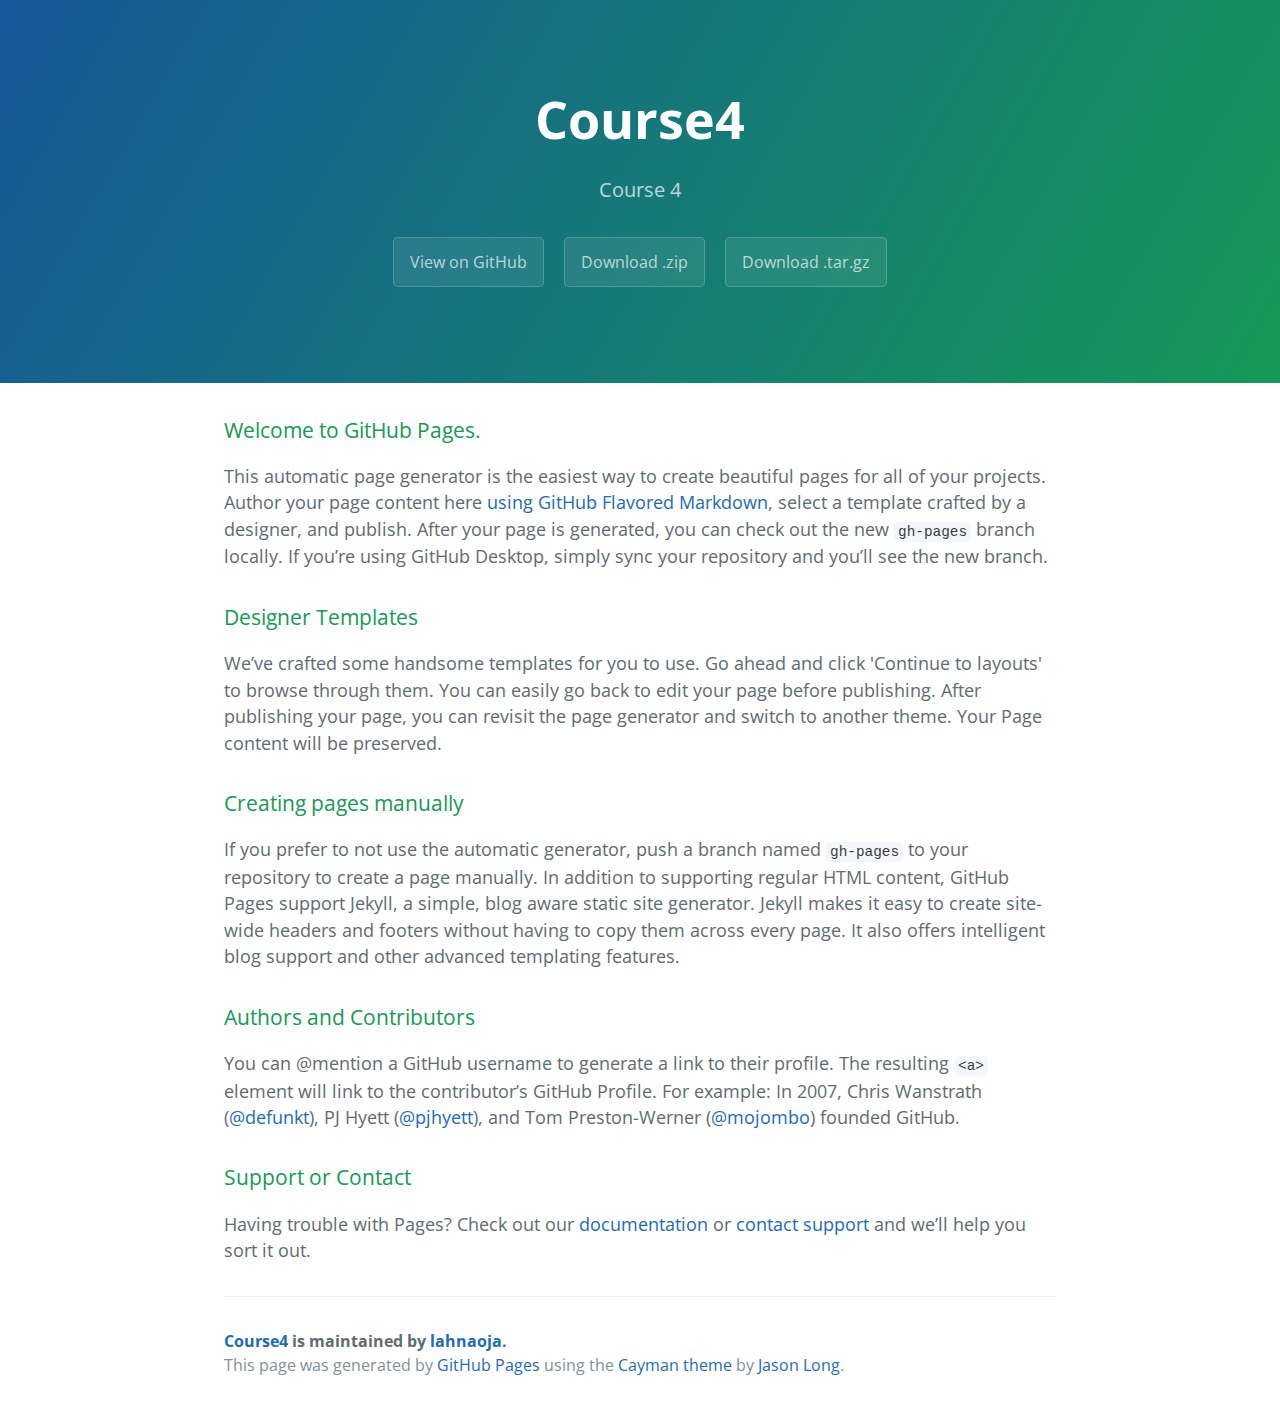
<file: index.html>
<!DOCTYPE html>
<html lang="en-us">
  <head>
    <meta charset="UTF-8">
    <title>Course4 by lahnaoja</title>
    <meta name="viewport" content="width=device-width, initial-scale=1">
    <link rel="stylesheet" type="text/css" href="stylesheets/normalize.css" media="screen">
    <link href='https://fonts.googleapis.com/css?family=Open+Sans:400,700' rel='stylesheet' type='text/css'>
    <link rel="stylesheet" type="text/css" href="stylesheets/stylesheet.css" media="screen">
    <link rel="stylesheet" type="text/css" href="stylesheets/github-light.css" media="screen">
  </head>
  <body>
    <section class="page-header">
      <h1 class="project-name">Course4</h1>
      <h2 class="project-tagline">Course 4</h2>
      <a href="https://github.com/lahnaoja/course4" class="btn">View on GitHub</a>
      <a href="https://github.com/lahnaoja/course4/zipball/master" class="btn">Download .zip</a>
      <a href="https://github.com/lahnaoja/course4/tarball/master" class="btn">Download .tar.gz</a>
    </section>

    <section class="main-content">
      <h3>
<a id="welcome-to-github-pages" class="anchor" href="#welcome-to-github-pages" aria-hidden="true"><span aria-hidden="true" class="octicon octicon-link"></span></a>Welcome to GitHub Pages.</h3>

<p>This automatic page generator is the easiest way to create beautiful pages for all of your projects. Author your page content here <a href="https://guides.github.com/features/mastering-markdown/">using GitHub Flavored Markdown</a>, select a template crafted by a designer, and publish. After your page is generated, you can check out the new <code>gh-pages</code> branch locally. If you’re using GitHub Desktop, simply sync your repository and you’ll see the new branch.</p>

<h3>
<a id="designer-templates" class="anchor" href="#designer-templates" aria-hidden="true"><span aria-hidden="true" class="octicon octicon-link"></span></a>Designer Templates</h3>

<p>We’ve crafted some handsome templates for you to use. Go ahead and click 'Continue to layouts' to browse through them. You can easily go back to edit your page before publishing. After publishing your page, you can revisit the page generator and switch to another theme. Your Page content will be preserved.</p>

<h3>
<a id="creating-pages-manually" class="anchor" href="#creating-pages-manually" aria-hidden="true"><span aria-hidden="true" class="octicon octicon-link"></span></a>Creating pages manually</h3>

<p>If you prefer to not use the automatic generator, push a branch named <code>gh-pages</code> to your repository to create a page manually. In addition to supporting regular HTML content, GitHub Pages support Jekyll, a simple, blog aware static site generator. Jekyll makes it easy to create site-wide headers and footers without having to copy them across every page. It also offers intelligent blog support and other advanced templating features.</p>

<h3>
<a id="authors-and-contributors" class="anchor" href="#authors-and-contributors" aria-hidden="true"><span aria-hidden="true" class="octicon octicon-link"></span></a>Authors and Contributors</h3>

<p>You can @mention a GitHub username to generate a link to their profile. The resulting <code>&lt;a&gt;</code> element will link to the contributor’s GitHub Profile. For example: In 2007, Chris Wanstrath (<a href="https://github.com/defunkt" class="user-mention">@defunkt</a>), PJ Hyett (<a href="https://github.com/pjhyett" class="user-mention">@pjhyett</a>), and Tom Preston-Werner (<a href="https://github.com/mojombo" class="user-mention">@mojombo</a>) founded GitHub.</p>

<h3>
<a id="support-or-contact" class="anchor" href="#support-or-contact" aria-hidden="true"><span aria-hidden="true" class="octicon octicon-link"></span></a>Support or Contact</h3>

<p>Having trouble with Pages? Check out our <a href="https://help.github.com/pages">documentation</a> or <a href="https://github.com/contact">contact support</a> and we’ll help you sort it out.</p>

      <footer class="site-footer">
        <span class="site-footer-owner"><a href="https://github.com/lahnaoja/course4">Course4</a> is maintained by <a href="https://github.com/lahnaoja">lahnaoja</a>.</span>

        <span class="site-footer-credits">This page was generated by <a href="https://pages.github.com">GitHub Pages</a> using the <a href="https://github.com/jasonlong/cayman-theme">Cayman theme</a> by <a href="https://twitter.com/jasonlong">Jason Long</a>.</span>
      </footer>

    </section>

  
  </body>
</html>
</file>
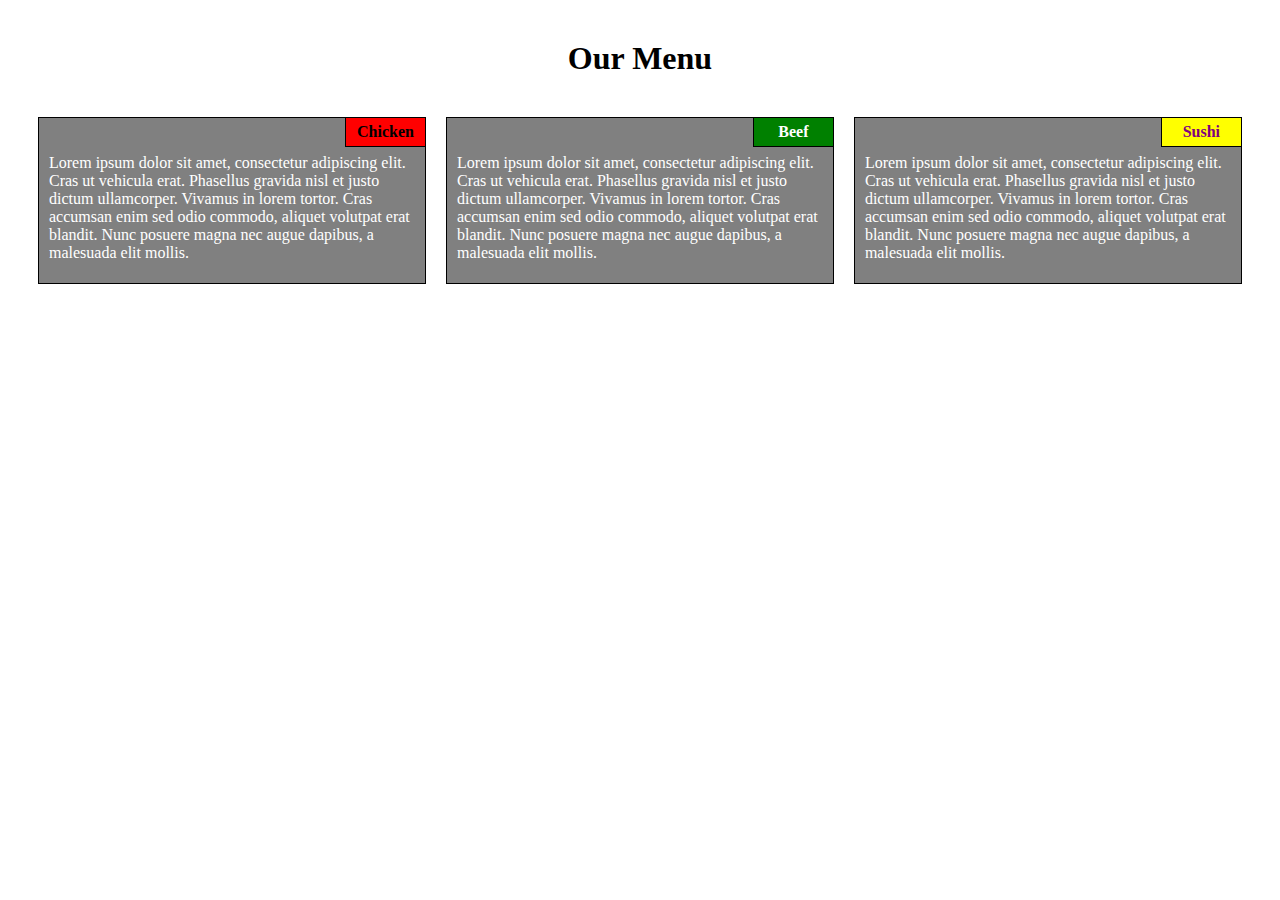
<file: mod2_solution/index.html>
<!DOCTYPE html>
<html lang="en">
<head>
    <meta charset="utf-8">
    <meta name="viewport" content="width=device-width, initial-scale=1">
    <link rel="stylesheet" href="css/styles.css">
<title>Our Menu</title>
</head>

<body>
    <h1>Our Menu</h1>

<div class="row">

    <div class="col-lg-4 col-md-6 basic-col">
        <div class="container">
        <div class="para" id="colo1"><b>Chicken</b></div>
        <p class="text">Lorem ipsum dolor sit amet, consectetur adipiscing elit. Cras ut vehicula erat. Phasellus gravida nisl et justo dictum ullamcorper. Vivamus in lorem tortor. Cras accumsan enim sed odio commodo, aliquet volutpat erat blandit. Nunc posuere magna nec augue dapibus, a malesuada elit mollis. </p>
        </div>
    </div>

    <div class="col-lg-4 col-md-6 basic-col">
        <div class="container">
        <div class="para" id="colo2"><b>Beef</b></div>
        <p class="text">Lorem ipsum dolor sit amet, consectetur adipiscing elit. Cras ut vehicula erat. Phasellus gravida nisl et justo dictum ullamcorper. Vivamus in lorem tortor. Cras accumsan enim sed odio commodo, aliquet volutpat erat blandit. Nunc posuere magna nec augue dapibus, a malesuada elit mollis. </p>
        </div>
    </div>

    <div class="col-lg-4 col-md-12 basic-col">
        <div class="container">
        <div class="para" id="colo3"><b>Sushi</b></div>
        <p class="text">Lorem ipsum dolor sit amet, consectetur adipiscing elit. Cras ut vehicula erat. Phasellus gravida nisl et justo dictum ullamcorper. Vivamus in lorem tortor. Cras accumsan enim sed odio commodo, aliquet volutpat erat blandit. Nunc posuere magna nec augue dapibus, a malesuada elit mollis. </p>
        </div>
    </div>

</div>

</body>
</html>
</file>
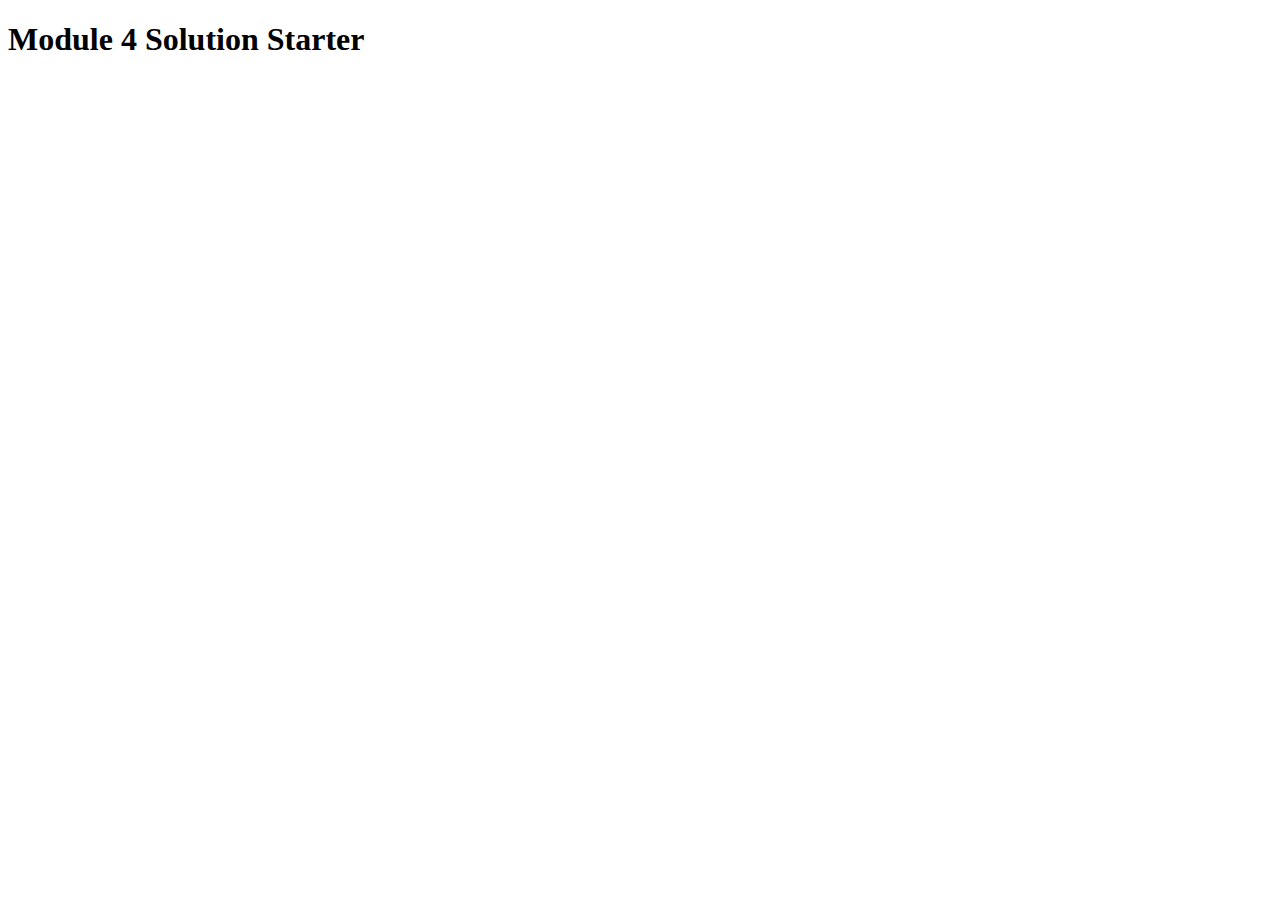
<file: mod4_solution/index.html>
<!DOCTYPE html>
<html>
<head>
  <meta charset="utf-8">
  <title>Module 4 Solution Starter</title>
  <script>
    var names = []; // DO NOT REMOVE
  </script>
  <script src="SpeakHello.js"></script>
  <script src="SpeakGoodBye.js"></script>
  <script src="script.js"></script>
</head>
<body>
  <h1>Module 4 Solution Starter</h1>
</body>
</html>
</file>
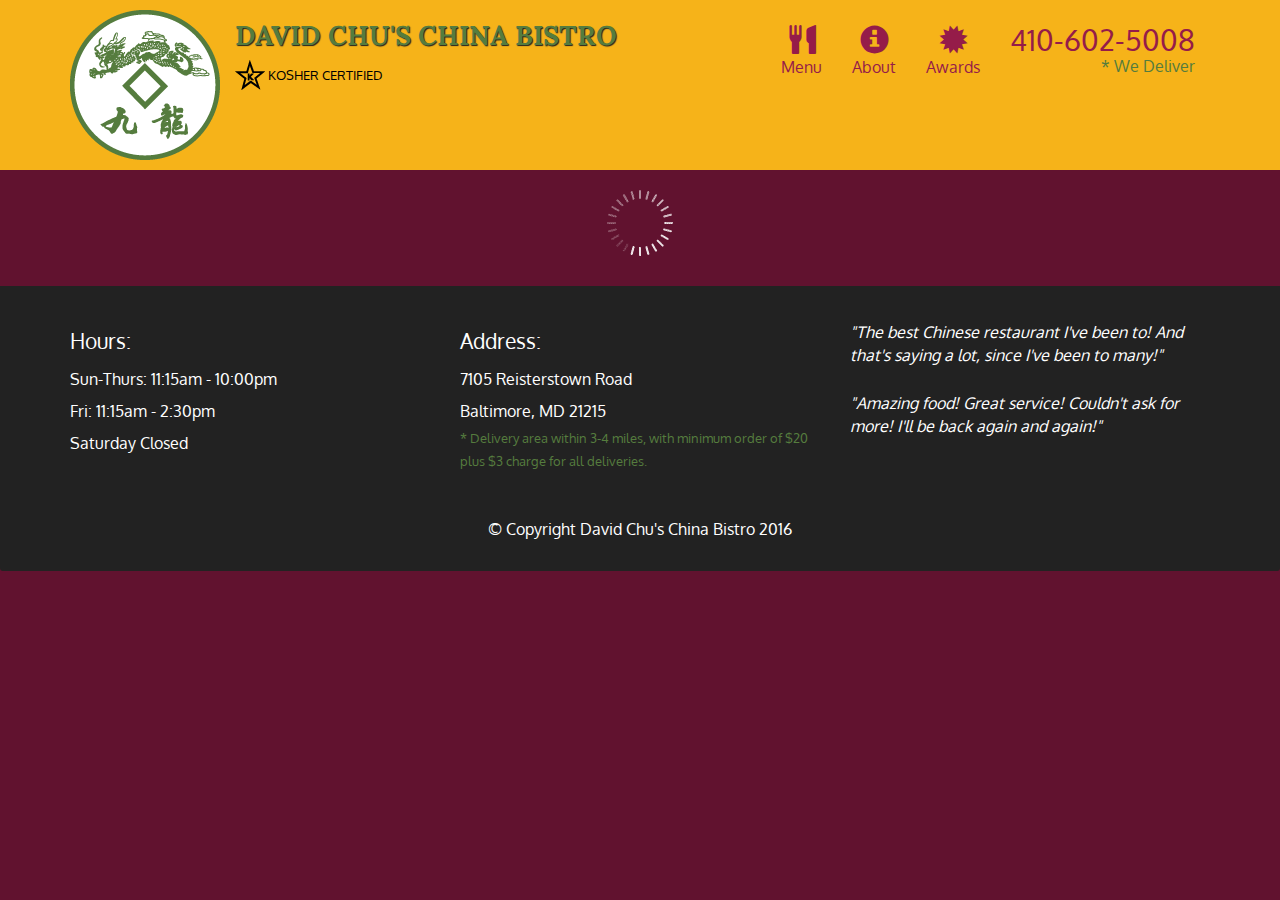
<file: mod5_solution/index.html>
<!doctype html>
<html lang="en">
  <head>
    <meta charset="utf-8">
    <meta http-equiv="X-UA-Compatible" content="IE=edge">
    <meta name="viewport" content="width=device-width, initial-scale=1">
    <title>David Chu's China Bistro</title>
    <link rel="stylesheet" href="css/bootstrap.min.css">
    <link rel="stylesheet" href="css/styles.css">
    <link href='https://fonts.googleapis.com/css?family=Oxygen:400,300,700' rel='stylesheet' type='text/css'>
    <link href='https://fonts.googleapis.com/css?family=Lora' rel='stylesheet' type='text/css'>
  </head>
<body>
  <header>
    <nav id="header-nav" class="navbar navbar-default">
      <div class="container">
        <div class="navbar-header">
          <a href="index.html" class="pull-left visible-md visible-lg">
            <div id="logo-img" alt="Logo image"></div>
          </a>

          <div class="navbar-brand">
            <a href="index.html"><h1>David Chu's China Bistro</h1></a>
            <p>
              <img src="images/star-k-logo.png" alt="Kosher certification">
              <span>Kosher Certified</span>
            </p>
          </div>

          <button id="navbarToggle" type="button" class="navbar-toggle collapsed" data-toggle="collapse" data-target="#collapsable-nav" aria-expanded="false">
            <span class="sr-only">Toggle navigation</span>
            <span class="icon-bar"></span>
            <span class="icon-bar"></span>
            <span class="icon-bar"></span>
          </button>
        </div>
        
        <div id="collapsable-nav" class="collapse navbar-collapse">
           <ul id="nav-list" class="nav navbar-nav navbar-right">
            <li id="navHomeButton" class="visible-xs active">
              <a href="index.html">
                <span class="glyphicon glyphicon-home"></span> Home</a>
            </li>
            <li id="navMenuButton">
              <a href="#" onclick="$dc.loadMenuCategories();">
                <span class="glyphicon glyphicon-cutlery"></span><br class="hidden-xs"> Menu</a>
            </li>
            <li>
              <a href="#">
                <span class="glyphicon glyphicon-info-sign"></span><br class="hidden-xs"> About</a>
            </li>
            <li>
              <a href="#">
                <span class="glyphicon glyphicon-certificate"></span><br class="hidden-xs"> Awards</a>
            </li>
            <li id="phone" class="hidden-xs">
              <a href="tel:410-602-5008">
                <span>410-602-5008</span></a><div>* We Deliver</div>
            </li>
          </ul><!-- #nav-list -->
        </div><!-- .collapse .navbar-collapse -->
      </div><!-- .container -->
    </nav><!-- #header-nav -->
  </header>

  <div id="call-btn" class="visible-xs">
    <a class="btn" href="tel:410-602-5008">
    <span class="glyphicon glyphicon-earphone"></span>
    410-602-5008
    </a>
  </div>
  <div id="xs-deliver" class="text-center visible-xs">* We Deliver</div>

  <div id="main-content" class="container"></div>

  <footer class="panel-footer">
    <div class="container">
      <div class="row">
        <section id="hours" class="col-sm-4">
          <span>Hours:</span><br>
          Sun-Thurs: 11:15am - 10:00pm<br>
          Fri: 11:15am - 2:30pm<br>
          Saturday Closed
          <hr class="visible-xs">
        </section>
        <section id="address" class="col-sm-4">
          <span>Address:</span><br>
          7105 Reisterstown Road<br>
          Baltimore, MD 21215
          <p>* Delivery area within 3-4 miles, with minimum order of $20 plus $3 charge for all deliveries.</p>
          <hr class="visible-xs">
        </section>
        <section id="testimonials" class="col-sm-4">
          <p>"The best Chinese restaurant I've been to! And that's saying a lot, since I've been to many!"</p>
          <p>"Amazing food! Great service! Couldn't ask for more! I'll be back again and again!"</p>
        </section>
      </div>
      <div class="text-center">&copy; Copyright David Chu's China Bistro 2016</div>
    </div>
  </footer>

  <!-- jQuery (Bootstrap JS plugins depend on it) -->
  <script src="js/jquery-2.1.4.min.js"></script>
  <script src="js/bootstrap.min.js"></script>
  <script src="js/ajax-utils.js"></script>
  <script src="js/script.js"></script>
</body>
</html>
</file>
<file: stylesheets/stylesheet.css>
* {
  box-sizing: border-box; }

body {
  padding: 0;
  margin: 0;
  font-family: "Open Sans", "Helvetica Neue", Helvetica, Arial, sans-serif;
  font-size: 16px;
  line-height: 1.5;
  color: #606c71; }

a {
  color: #1e6bb8;
  text-decoration: none; }
  a:hover {
    text-decoration: underline; }

.btn {
  display: inline-block;
  margin-bottom: 1rem;
  color: rgba(255, 255, 255, 0.7);
  background-color: rgba(255, 255, 255, 0.08);
  border-color: rgba(255, 255, 255, 0.2);
  border-style: solid;
  border-width: 1px;
  border-radius: 0.3rem;
  transition: color 0.2s, background-color 0.2s, border-color 0.2s; }
  .btn + .btn {
    margin-left: 1rem; }

.btn:hover {
  color: rgba(255, 255, 255, 0.8);
  text-decoration: none;
  background-color: rgba(255, 255, 255, 0.2);
  border-color: rgba(255, 255, 255, 0.3); }

@media screen and (min-width: 64em) {
  .btn {
    padding: 0.75rem 1rem; } }

@media screen and (min-width: 42em) and (max-width: 64em) {
  .btn {
    padding: 0.6rem 0.9rem;
    font-size: 0.9rem; } }

@media screen and (max-width: 42em) {
  .btn {
    display: block;
    width: 100%;
    padding: 0.75rem;
    font-size: 0.9rem; }
    .btn + .btn {
      margin-top: 1rem;
      margin-left: 0; } }

.page-header {
  color: #fff;
  text-align: center;
  background-color: #159957;
  background-image: linear-gradient(120deg, #155799, #159957); }

@media screen and (min-width: 64em) {
  .page-header {
    padding: 5rem 6rem; } }

@media screen and (min-width: 42em) and (max-width: 64em) {
  .page-header {
    padding: 3rem 4rem; } }

@media screen and (max-width: 42em) {
  .page-header {
    padding: 2rem 1rem; } }

.project-name {
  margin-top: 0;
  margin-bottom: 0.1rem; }

@media screen and (min-width: 64em) {
  .project-name {
    font-size: 3.25rem; } }

@media screen and (min-width: 42em) and (max-width: 64em) {
  .project-name {
    font-size: 2.25rem; } }

@media screen and (max-width: 42em) {
  .project-name {
    font-size: 1.75rem; } }

.project-tagline {
  margin-bottom: 2rem;
  font-weight: normal;
  opacity: 0.7; }

@media screen and (min-width: 64em) {
  .project-tagline {
    font-size: 1.25rem; } }

@media screen and (min-width: 42em) and (max-width: 64em) {
  .project-tagline {
    font-size: 1.15rem; } }

@media screen and (max-width: 42em) {
  .project-tagline {
    font-size: 1rem; } }

.main-content :first-child {
  margin-top: 0; }
.main-content img {
  max-width: 100%; }
.main-content h1, .main-content h2, .main-content h3, .main-content h4, .main-content h5, .main-content h6 {
  margin-top: 2rem;
  margin-bottom: 1rem;
  font-weight: normal;
  color: #159957; }
.main-content p {
  margin-bottom: 1em; }
.main-content code {
  padding: 2px 4px;
  font-family: Consolas, "Liberation Mono", Menlo, Courier, monospace;
  font-size: 0.9rem;
  color: #383e41;
  background-color: #f3f6fa;
  border-radius: 0.3rem; }
.main-content pre {
  padding: 0.8rem;
  margin-top: 0;
  margin-bottom: 1rem;
  font: 1rem Consolas, "Liberation Mono", Menlo, Courier, monospace;
  color: #567482;
  word-wrap: normal;
  background-color: #f3f6fa;
  border: solid 1px #dce6f0;
  border-radius: 0.3rem; }
  .main-content pre > code {
    padding: 0;
    margin: 0;
    font-size: 0.9rem;
    color: #567482;
    word-break: normal;
    white-space: pre;
    background: transparent;
    border: 0; }
.main-content .highlight {
  margin-bottom: 1rem; }
  .main-content .highlight pre {
    margin-bottom: 0;
    word-break: normal; }
.main-content .highlight pre, .main-content pre {
  padding: 0.8rem;
  overflow: auto;
  font-size: 0.9rem;
  line-height: 1.45;
  border-radius: 0.3rem; }
.main-content pre code, .main-content pre tt {
  display: inline;
  max-width: initial;
  padding: 0;
  margin: 0;
  overflow: initial;
  line-height: inherit;
  word-wrap: normal;
  background-color: transparent;
  border: 0; }
  .main-content pre code:before, .main-content pre code:after, .main-content pre tt:before, .main-content pre tt:after {
    content: normal; }
.main-content ul, .main-content ol {
  margin-top: 0; }
.main-content blockquote {
  padding: 0 1rem;
  margin-left: 0;
  color: #819198;
  border-left: 0.3rem solid #dce6f0; }
  .main-content blockquote > :first-child {
    margin-top: 0; }
  .main-content blockquote > :last-child {
    margin-bottom: 0; }
.main-content table {
  display: block;
  width: 100%;
  overflow: auto;
  word-break: normal;
  word-break: keep-all; }
  .main-content table th {
    font-weight: bold; }
  .main-content table th, .main-content table td {
    padding: 0.5rem 1rem;
    border: 1px solid #e9ebec; }
.main-content dl {
  padding: 0; }
  .main-content dl dt {
    padding: 0;
    margin-top: 1rem;
    font-size: 1rem;
    font-weight: bold; }
  .main-content dl dd {
    padding: 0;
    margin-bottom: 1rem; }
.main-content hr {
  height: 2px;
  padding: 0;
  margin: 1rem 0;
  background-color: #eff0f1;
  border: 0; }

@media screen and (min-width: 64em) {
  .main-content {
    max-width: 64rem;
    padding: 2rem 6rem;
    margin: 0 auto;
    font-size: 1.1rem; } }

@media screen and (min-width: 42em) and (max-width: 64em) {
  .main-content {
    padding: 2rem 4rem;
    font-size: 1.1rem; } }

@media screen and (max-width: 42em) {
  .main-content {
    padding: 2rem 1rem;
    font-size: 1rem; } }

.site-footer {
  padding-top: 2rem;
  margin-top: 2rem;
  border-top: solid 1px #eff0f1; }

.site-footer-owner {
  display: block;
  font-weight: bold; }

.site-footer-credits {
  color: #819198; }

@media screen and (min-width: 64em) {
  .site-footer {
    font-size: 1rem; } }

@media screen and (min-width: 42em) and (max-width: 64em) {
  .site-footer {
    font-size: 1rem; } }

@media screen and (max-width: 42em) {
  .site-footer {
    font-size: 0.9rem; } }
</file>
<file: stylesheets/github-light.css>
/*
The MIT License (MIT)

Copyright (c) 2016 GitHub, Inc.

Permission is hereby granted, free of charge, to any person obtaining a copy
of this software and associated documentation files (the "Software"), to deal
in the Software without restriction, including without limitation the rights
to use, copy, modify, merge, publish, distribute, sublicense, and/or sell
copies of the Software, and to permit persons to whom the Software is
furnished to do so, subject to the following conditions:

The above copyright notice and this permission notice shall be included in all
copies or substantial portions of the Software.

THE SOFTWARE IS PROVIDED "AS IS", WITHOUT WARRANTY OF ANY KIND, EXPRESS OR
IMPLIED, INCLUDING BUT NOT LIMITED TO THE WARRANTIES OF MERCHANTABILITY,
FITNESS FOR A PARTICULAR PURPOSE AND NONINFRINGEMENT. IN NO EVENT SHALL THE
AUTHORS OR COPYRIGHT HOLDERS BE LIABLE FOR ANY CLAIM, DAMAGES OR OTHER
LIABILITY, WHETHER IN AN ACTION OF CONTRACT, TORT OR OTHERWISE, ARISING FROM,
OUT OF OR IN CONNECTION WITH THE SOFTWARE OR THE USE OR OTHER DEALINGS IN THE
SOFTWARE.

*/

.pl-c /* comment */ {
  color: #969896;
}

.pl-c1 /* constant, variable.other.constant, support, meta.property-name, support.constant, support.variable, meta.module-reference, markup.raw, meta.diff.header */,
.pl-s .pl-v /* string variable */ {
  color: #0086b3;
}

.pl-e /* entity */,
.pl-en /* entity.name */ {
  color: #795da3;
}

.pl-smi /* variable.parameter.function, storage.modifier.package, storage.modifier.import, storage.type.java, variable.other */,
.pl-s .pl-s1 /* string source */ {
  color: #333;
}

.pl-ent /* entity.name.tag */ {
  color: #63a35c;
}

.pl-k /* keyword, storage, storage.type */ {
  color: #a71d5d;
}

.pl-s /* string */,
.pl-pds /* punctuation.definition.string, string.regexp.character-class */,
.pl-s .pl-pse .pl-s1 /* string punctuation.section.embedded source */,
.pl-sr /* string.regexp */,
.pl-sr .pl-cce /* string.regexp constant.character.escape */,
.pl-sr .pl-sre /* string.regexp source.ruby.embedded */,
.pl-sr .pl-sra /* string.regexp string.regexp.arbitrary-repitition */ {
  color: #183691;
}

.pl-v /* variable */ {
  color: #ed6a43;
}

.pl-id /* invalid.deprecated */ {
  color: #b52a1d;
}

.pl-ii /* invalid.illegal */ {
  color: #f8f8f8;
  background-color: #b52a1d;
}

.pl-sr .pl-cce /* string.regexp constant.character.escape */ {
  font-weight: bold;
  color: #63a35c;
}

.pl-ml /* markup.list */ {
  color: #693a17;
}

.pl-mh /* markup.heading */,
.pl-mh .pl-en /* markup.heading entity.name */,
.pl-ms /* meta.separator */ {
  font-weight: bold;
  color: #1d3e81;
}

.pl-mq /* markup.quote */ {
  color: #008080;
}

.pl-mi /* markup.italic */ {
  font-style: italic;
  color: #333;
}

.pl-mb /* markup.bold */ {
  font-weight: bold;
  color: #333;
}

.pl-md /* markup.deleted, meta.diff.header.from-file */ {
  color: #bd2c00;
  background-color: #ffecec;
}

.pl-mi1 /* markup.inserted, meta.diff.header.to-file */ {
  color: #55a532;
  background-color: #eaffea;
}

.pl-mdr /* meta.diff.range */ {
  font-weight: bold;
  color: #795da3;
}

.pl-mo /* meta.output */ {
  color: #1d3e81;
}
</file>
<file: mod2_solution/css/styles.css>
* {
    box-sizing: border-box;
}

.row {
    width: 100%;
    padding-left: 20px;
    padding-right: 20px;
}

/********** Large devices only **********/
@media (min-width: 992px) {
    .col-lg-1, .col-lg-2, .col-lg-3, .col-lg-4, .col-lg-5, .col-lg-6, .col-lg-7, .col-lg-8, .col-lg-9, .col-lg-10, .col-lg-11, .col-lg-12 {
        float: left;
    }
    .col-lg-1 {
        width: 8.33%;
    }
    .col-lg-2 {
        width: 16.66%;
    }
    .col-lg-3 {
        width: 25%;
    }
    .col-lg-4 {
        width: 33.33%;
    }
    .col-lg-5 {
        width: 41.66%;
    }
    .col-lg-6 {
        width: 50%;
    }
    .col-lg-7 {
        width: 58.33%;
    }
    .col-lg-8 {
        width: 66.66%;
    }
    .col-lg-9 {
        width: 74.99%;
    }
    .col-lg-10 {
        width: 83.33%;
    }
    .col-lg-11 {
        width: 91.66%;
    }
    .col-lg-12 {
        width: 100%;
    }
}

/********** Medium devices only **********/
@media (min-width: 768px) and (max-width: 991px) {
    .col-md-1, .col-md-2, .col-md-3, .col-md-4, .col-md-5, .col-md-6, .col-md-7, .col-md-8, .col-md-9, .col-md-10, .col-md-11, .col-md-12 {
        float: left;
    }
    .col-md-1 {
        width: 8.33%;
    }
    .col-md-2 {
        width: 16.66%;
    }
    .col-md-3 {
        width: 25%;
    }
    .col-md-4 {
        width: 33.33%;
    }
    .col-md-5 {
        width: 41.66%;
    }
    .col-md-6 {
        width: 50%;
    }
    .col-md-7 {
        width: 58.33%;
    }
    .col-md-8 {
        width: 66.66%;
    }
    .col-md-9 {
        width: 74.99%;
    }
    .col-md-10 {
        width: 83.33%;
    }
    .col-md-11 {
        width: 91.66%;
    }
    .col-md-12 {
        width: 100%;
    }
}

.basic-col {
    /*border: 1px solid green;*/
}

h1 {
    margin-top: 40px;
    margin-bottom: 20px;
    text-align: center;
}

.container {
    margin-left: 10px;
    margin-right: 10px;
    margin-top: 20px;
    border: 1px solid black;
    background-color: gray;
    position: relative;
}

div.para {
    border-style: solid;
    border-color: #000000;
    border-width: 0 0 1px 1px;
    width: 80px;
    position: absolute;
    top: 0px;
    right: 0px;
    padding: 5px;
    text-align: center;
}

.text {
    padding: 20px 10px 5px 10px;
    color: white;
}

#colo1 {
    background-color: red;
    color: black;
}

#colo2 {
    background-color: green;
    color: white;
}

#colo3 {
    background-color: #ffff00;
    color: purple;
}
</file>
<file: mod5_solution/css/styles.css>
body {
  font-size: 16px;
  color: #fff;
  background-color: #61122f;
  font-family: 'Oxygen', sans-serif;
}

/** HEADER **/
#header-nav {
  background-color: #f6b319;
  border-radius: 0;
  border: 0;
}

#logo-img {
  background: url('../images/restaurant-logo_large.png') no-repeat;
  width: 150px;
  height: 150px;
  margin: 10px 15px 10px 0;
}

.navbar-brand {
  padding-top: 25px;
}
.navbar-brand h1 { /* Restaurant name */
  font-family: 'Lora', serif;
  color: #557c3e;
  font-size: 1.5em;
  text-transform: uppercase;
  font-weight: bold;
  text-shadow: 1px 1px 1px #222;
  margin-top: 0;
  margin-bottom: 0;
  line-height: .75;
}
.navbar-brand a:hover, .navbar-brand a:focus {
  text-decoration: none;
}
.navbar-brand p { /* Kosher cert */
  color: #000;
  text-transform: uppercase;
  font-size: .7em;
  margin-top: 15px;
}
.navbar-brand p span { /* Star-K */
  vertical-align: middle;
}

#nav-list {
  margin-top: 10px;
}
#nav-list a {
  color: #951C49;
  text-align: center;
}
#nav-list a:hover {
  background: #E7E7E7;
}
#nav-list a span {
  font-size: 1.8em;
}

#phone {
  margin-top: 5px;
}
#phone a { /* Phone number */
  text-align: right;
  padding-bottom: 0;
}
#phone div { /* We Deliver */
  color: #557c3e;
  text-align: right;
  padding-right: 15px;
}

.navbar-header button.navbar-toggle, .navbar-header .icon-bar {
  border: 1px solid #61122f;
}
.navbar-header button.navbar-toggle {
  clear: both;
  margin-top: -30px;
}
/* END HEADER */

/* FOOTER */
.panel-footer {
  margin-top: 30px;
  padding-top: 35px;
  padding-bottom: 30px;
  background-color: #222;
  border-top: 0;
}
.panel-footer div.row {
  margin-bottom: 35px;
}
#hours, #address {
  line-height: 2;
}
#hours > span, #address > span {
  font-size: 1.3em;
}
#address p {
  color: #557c3e;
  font-size: .8em;
  line-height: 1.8;
}
#testimonials {
  font-style: italic;
}
#testimonials p:nth-child(2) {
  margin-top: 25px;
}
/* END FOOTER */



/* HOME PAGE */
.container .jumbotron {
  box-shadow: 0 0 50px #3F0C1F;
  border: 2px solid #3F0C1F;
}

#menu-tile, #specials-tile, #map-tile {
  height: 250px;
  width: 100%;
  margin-bottom: 15px;
  position: relative;
  border: 2px solid #3F0C1F;
  overflow: hidden;
}
#menu-tile:hover, #specials-tile:hover, #map-tile:hover {
  box-shadow: 0 1px 5px 1px #cccccc;
}
#menu-tile {
  background: url('../images/menu-tile.jpg') no-repeat;
  background-position: center;
}
#specials-tile {
  background: url('../images/specials-tile.jpg') no-repeat;
  background-position: center;
}
#menu-tile span, #specials-tile span, #map-tile span {
  position: absolute;
  bottom: 0;
  right: 0;
  width: 100%;
  text-align: center;
  font-size: 1.6em;
  text-transform: uppercase;
  background-color: #000;
  color: #fff;
  opacity: .8;
}
/* END HOME PAGE */

/* MENU CATEGORIES PAGE */
.category-tile { 
  position: relative;
  border: 2px solid #3F0C1F;
  overflow: hidden;
  width: 200px;
  height: 200px;
  margin: 0 auto 15px;
}
.category-tile span {
  position: absolute;
  bottom: 0;
  right: 0;
  width: 100%;
  text-align: center;
  font-size: 1.2em;
  text-transform: uppercase;
  background-color: #000;
  color: #fff;
  opacity: .8;
}
.category-tile:hover {
  box-shadow: 0 1px 5px 1px #cccccc;
}

#menu-categories-title + div {
  margin-bottom: 50px;
}
/* END MENU CATEGORIES PAGE */

/* SINGLE CATEGORY PAGE */
.menu-item-tile {
  margin-bottom: 25px;
}
.menu-item-tile hr {
  width: 80%;
}
.menu-item-tile .menu-item-price {
  font-size: 1.1em;
  text-align: right;
  margin-top: -15px;
  margin-right: -15px;
}
.menu-item-tile .menu-item-price span {
  font-size: .6em;
}
.menu-item-photo {
  position: relative;
  border: 2px solid #3F0C1F; 
  overflow: hidden;
  padding: 0;
  margin-right: -15px;
  margin-left: auto;
  margin-bottom: 20px;
  max-width: 250px;
}
.menu-item-photo div {
  position: absolute;
  bottom: 0;
  right: 0;
  width: 80px;
  background-color: #557c3e;
  text-align: center;
}
.menu-item-description {
  padding-right: 30px;
}
h3.menu-item-title {
  margin: 0 0 10px;
}
.menu-item-details {
  font-size: .9em;
  font-style: italic;
}
/* END SINGLE CATEGORY PAGE */


/********** Large devices only **********/
@media (min-width: 1200px) {
  .container .jumbotron {
    background: url('../images/jumbotron_1200.jpg') no-repeat;
    height: 675px;
  }
}

/********** Medium devices only **********/
@media (min-width: 992px) and (max-width: 1199px) {
  /* Header */
  #logo-img {
    background: url('../images/restaurant-logo_medium.png') no-repeat;
    width: 100px;
    height: 100px;
    margin: 5px 5px 5px 0;
  }
  /* End Header */

  /* Home Page */
  .container .jumbotron {
    background: url('../images/jumbotron_992.jpg') no-repeat;
    height: 558px;
  }
  /* End Home Page */
}

/********** Small devices only **********/
@media (min-width: 768px) and (max-width: 991px) {
  /* Home Page */
  .container .jumbotron {
    background: url('../images/jumbotron_768.jpg') no-repeat;
    height: 432px;
  }
  /* End Home Page */
}

/********** Extra small devices only **********/
@media (max-width: 767px) {
  /* Header */
  .navbar-brand {
    padding-top: 10px;
    height: 80px;
  }
  .navbar-brand h1 { /* Restaurant name */
    padding-top: 10px;
    font-size: 5vw; /* 1vw = 1% of viewport width */
  }
  .navbar-brand p { /* Kosher cert */
    font-size: .6em;
    margin-top: 12px;
  }
  .navbar-brand p img { /* Star-K */
    height: 20px;
  }

  #collapsable-nav a { /* Collapsed nav menu text */
    font-size: 1.2em;
  }
  #collapsable-nav a span { /* Collapsed nav menu glyph */
    font-size: 1em;
    margin-right: 5px;
  }

  #call-btn > a {
    font-size: 1.5em;
    display: block;
    margin: 0 20px;
    padding: 10px;
    border: 2px solid #fff;
    background-color: #f6b319;
    color: #951c49;
  }
  #xs-deliver {
    margin-top: 5px;
    font-size: .7em;
    letter-spacing: .1em;
    text-transform: uppercase;
  }
  /* End Header */

  /* Footer */
  .panel-footer section {
    margin-bottom: 30px;
    text-align: center;
  }
  .panel-footer section:nth-child(3) {
    margin-bottom: 0; /* margin already exists on the whole row */
  }
  .panel-footer section hr {
    width: 50%;
  }
  /* End Footer */

  /* Home Page */
  .container .jumbotron {
    margin-top: 30px;
    padding: 0;
  }
  #menu-tile, #specials-tile {
    width: 360px;
    margin: 0 auto 15px;
  }

  .menu-item-photo {
    margin-right: auto;
  }
  .menu-item-tile .menu-item-price {
    text-align: center;
  }
  .menu-item-description {
    text-align: center;;
  }
}


/********** Super extra small devices Only :-) (e.g., iPhone 4) **********/
@media (max-width: 479px) {
  /* Header */
  .navbar-brand h1 { /* Restaurant name */
    padding-top: 5px;
    font-size: 6vw;
  }
  /* End Header */
  
  /* Home page */
  #menu-tile, #specials-tile {
    width: 280px;
    margin: 0 auto 15px;
  }

  .col-xxs-12 {
    position: relative;
    min-height: 1px;
    padding-right: 15px;
    padding-left: 15px;
    float: left;
    width: 100%;
  }
}
</file>
